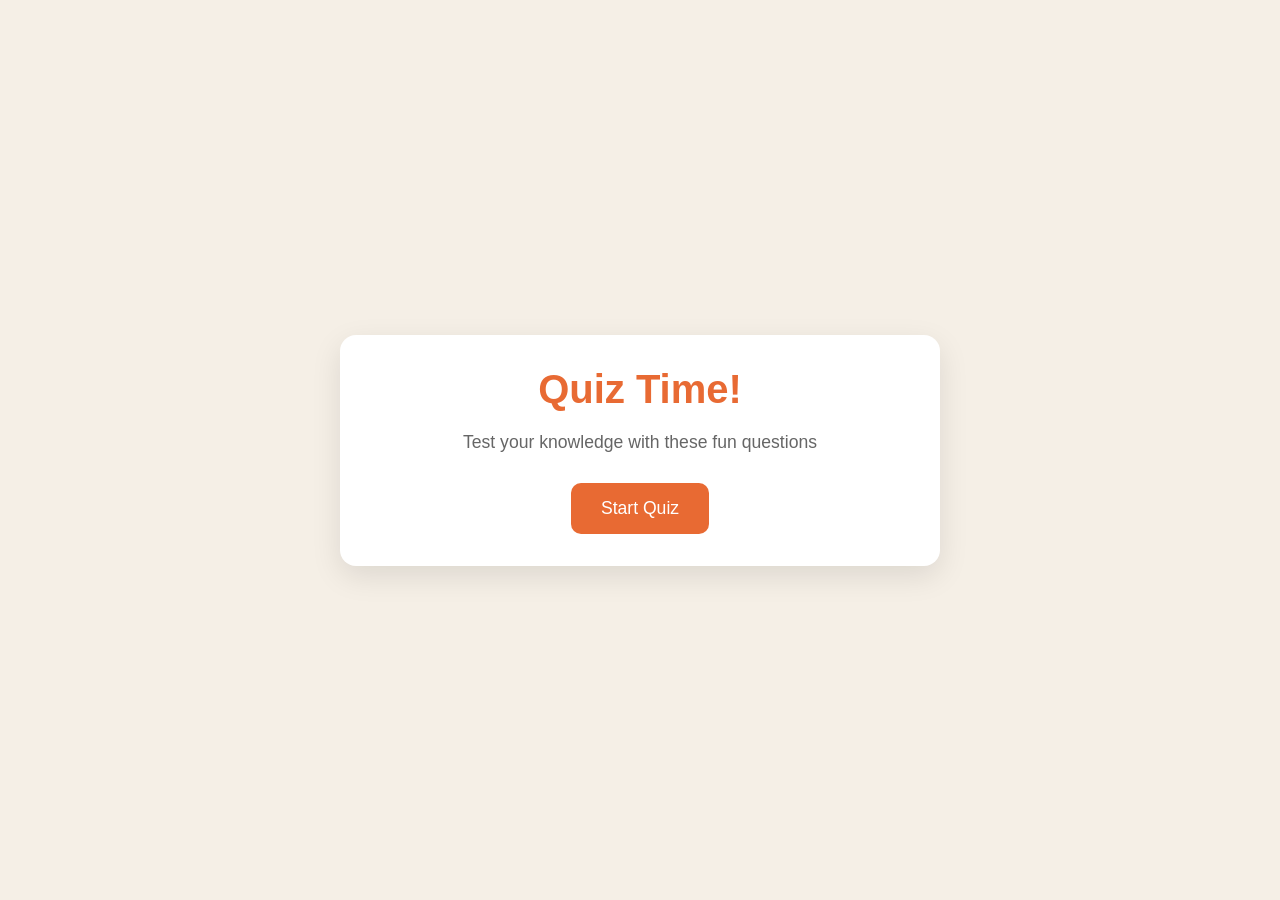
<file: index.html>
<!doctype html>
<html lang="en">
  <head>
    <meta charset="UTF-8" />
    <meta name="viewport" content="width=device-width, initial-scale=1.0" />
    <title>Quiz Game</title>
    <link
      href="https://fonts.googleapis.com/css?family=Poppins:100,100italic,200,200italic,300,300italic,regular,italic,500,500italic,600,600italic,700,700italic,800,800italic,900,900italic"
      rel="stylesheet"
    />
    <link rel="stylesheet" href="style.css" />
  </head>
  <body>
    <div class="container">
      <div class="screen active" id="start-screen">
        <h1>Quiz Time!</h1>
        <p>Test your knowledge with these fun questions</p>
        <button id="start-btn">Start Quiz</button>
      </div>

      <div class="screen" id="quiz-screen">
        <div class="quiz-header">
          <h2 id="question-text">Question hoes here</h2>
          <div class="quiz-info">
            <p>
              Question <span id="current-question">1</span> of <span id="total-questions">5</span>
            </p>

            <p>Score: <span id="score">0</span></p>
          </div>
        </div>
        <div id="answer-container" class="answer-container">
            <!-- Answer buttons eill be insterted here from our js code later at some point -->

        </div>

        <div class="progress-bar">
            <div class="progress" id="progress"></div>
        </div>
      </div>

      <div class="screen" id="result-screen">
          <h1>Quis Results</h1>
          <div class="result-info">
            <p>You scored <span id="final-score">0</span> out of <span id="max-score">5</span></p>
            <div id="result-message">Good job!</div>
          </div>
          <button id="restart-btn">Restart Quiz</button>
      </div>
    </div>
    <script src="script.js"></script>
  </body>
</html>
</file>
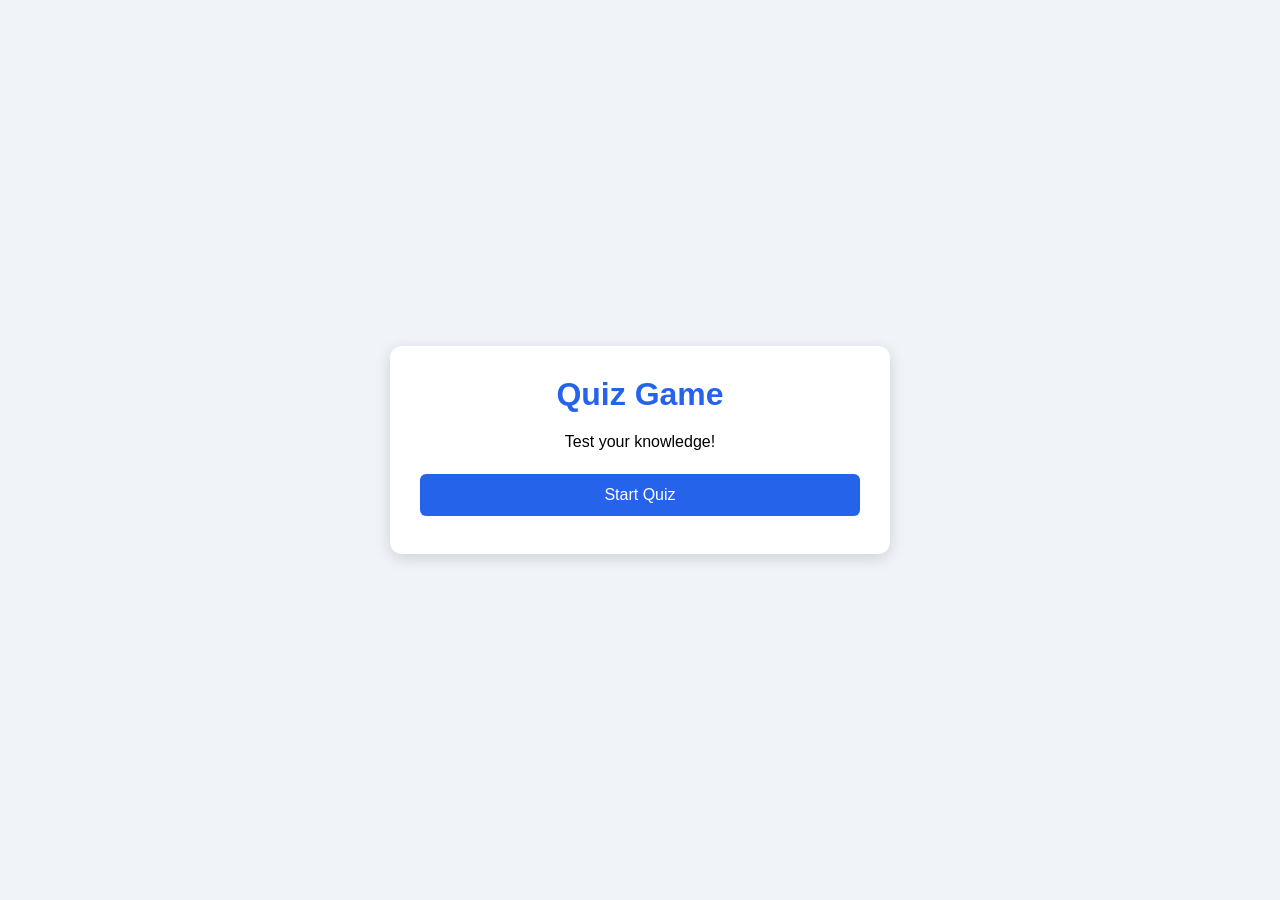
<file: AI files/index.html>
<!DOCTYPE html>
<html lang="en">
<head>
    <meta charset="UTF-8">
    <meta name="viewport" content="width=device-width, initial-scale=1.0">
    <title>Quiz Game</title>
    <link rel="stylesheet" href="style.css">
    <script src="script.js" defer></script>
</head>
<body>

    <div class="quiz-container">
        <h1>Quiz Game</h1>

        <div id="start-screen">
            <p>Test your knowledge!</p>
            <button id="start-btn">Start Quiz</button>
        </div>

        <div id="quiz-screen" class="hide">
            <h2 id="question">Question goes here</h2>
            <div id="answer-container"></div>
            <p id="question-count"></p>
        </div>

        <div id="result-screen" class="hide">
            <h2>Quiz Results</h2>
            <p id="score"></p>
            <button id="restart-btn">Restart Quiz</button>
        </div>
    </div>

</body>
</html>
</file>
<file: style.css>
@import url(https://fonts.googleapis.com/css?family=Playwrite+AR+Guides:regular);
/* Basic Reset */
* {
  padding: 0;
  margin: 0;
  box-sizing: border-box;
}

body {
  background: #f5efe6;
  display: flex;
  justify-content: center;
  align-items: center;
  min-height: 100vh;
  padding: 1rem;
  font-family: sans-serif;
}

.container {
  background-color: white;
  border-radius: 1rem;
  box-shadow: 0 10px 30px rgba(0, 0, 0, 0.1);
  width: 100%;
  max-width: 600px;
  overflow: hidden;
  position: relative;
}

/* SCREENS */
.screen {
  display: none;
  padding: 2rem;
  text-align: center;
}

.screen.active {
  display: block;
}

/* START SCREEN */

#start-screen h1 {
  color: #e86a33;
  margin-bottom: 20px;
  font-size: 2.5rem;
}

#start-screen p {
  color: #666;
  margin-bottom: 30px;
  font-size: 1.1rem;
}

.quiz-header {
  margin-bottom: 2rem;
}

#question-text {
  color: #333;
  font-size: 1.5rem;
  margin-bottom: 1rem;
  line-height: 1.4;
}

.quiz-info {
  display: flex;
  justify-content: space-between;
  color: #666;
  margin-bottom: 10px;
}

.answer-container {
  display: flex;
  flex-direction: column;
  gap: 10px;
  margin-bottom: 25px;
}

.answer-btn {
  background-color: #f8f8e5;
  color: #333;
  border: 2px solid #eadbc8;
  border-radius: 10px;
  padding: 1rem;
  cursor: pointer;
  text-align: left;
  transition: all 0.3s ease;
}

.answer-btn:hover {
  background-color: #eadbc8;
  border-color: #dac0ae;
}

.answer-btn.correct {
  background-color: #e5fff0;
  border-color: #a3f0c4;
  color: #28a745;
}

.answer-btn.incorrect {
  background-color: #fff0f0;
  border-color: #ffbdbd;
  color: #dc3545;
}

.progress-bar {
  height: 10px;
  background-color: #f8f8e5;
  border-radius: 5px;
  overflow: hidden;
  margin-top: 20px;
}

.progress {
  height: 100%;
  background-color: #e86a33;
  width: 0%;
  transition: width 0.3s ease;
}

/* RESULT SCREEN */
#result-screen h1 {
  color: #e86a33;
  margin-bottom: 30px;
}

.result-info {
  background-color: #f8f8e5;
  border-radius: 10px;
  padding: 20px;
  margin-bottom: 30px;
}

.result-info p {
  font-size: 1.2rem;
  color: #333;
  margin-bottom: 1rem;
}

#result-message {
  font-size: 1.5rem;
  font-weight: 600;
  color: #e86a33;
}

button {
  background-color: #e86a33;
  color: white;
  border: none;
  border-radius: 10px;
  padding: 15px 30px;
  font-size: 1.1rem;
  cursor: pointer;
  transition: background-color 0.3s ease;
}

button:hover {
  background-color: #d45b28;
}

/* RESONSIVE DESIGN */
@media (max-width: 500px) {
    /* when we hit 500px and below, implement the styles below */
  .screen {
    padding: 1rem;
  }

  #start-screen h1 {
    font-size: 2rem;
  }

  #question-text {
    font-size: 1.3rem;
  }

  .answer-btn {
    padding: 12px;
  }

  button {
    padding: 12px 25px;
    font-size: 1rem;
  }
}
</file>
<file: AI files/style.css>
* {
    margin: 0;
    padding: 0;
    box-sizing: border-box;
}

body {
    font-family: Arial, sans-serif;
    background: #f0f4f8;
    min-height: 100vh;
    display: flex;
    justify-content: center;
    align-items: center;
}

.quiz-container {
    background: white;
    width: 90%;
    max-width: 500px;
    padding: 30px;
    border-radius: 12px;
    box-shadow: 0 4px 15px rgba(0, 0, 0, 0.15);
    text-align: center;
}

h1 {
    color: #2563eb;
    margin-bottom: 20px;
}

h2 {
    margin-bottom: 20px;
    color: #222;
}

p {
    margin: 15px 0;
}

button {
    width: 100%;
    padding: 12px;
    margin: 8px 0;
    border: none;
    border-radius: 6px;
    background: #2563eb;
    color: white;
    font-size: 16px;
    cursor: pointer;
    transition: background 0.2s;
}

button:hover {
    background: #1d4ed8;
}

.answer-btn {
    background: #e5e7eb;
    color: #222;
}

.answer-btn:hover {
    background: #d1d5db;
}

.answer-btn.correct {
    background: #16a34a;
    color: white;
}

.answer-btn.wrong {
    background: #dc2626;
    color: white;
}

button:disabled {
    cursor: not-allowed;
}

.hide {
    display: none;
}

#question-count {
    color: #666;
    font-size: 14px;
}
</file>
